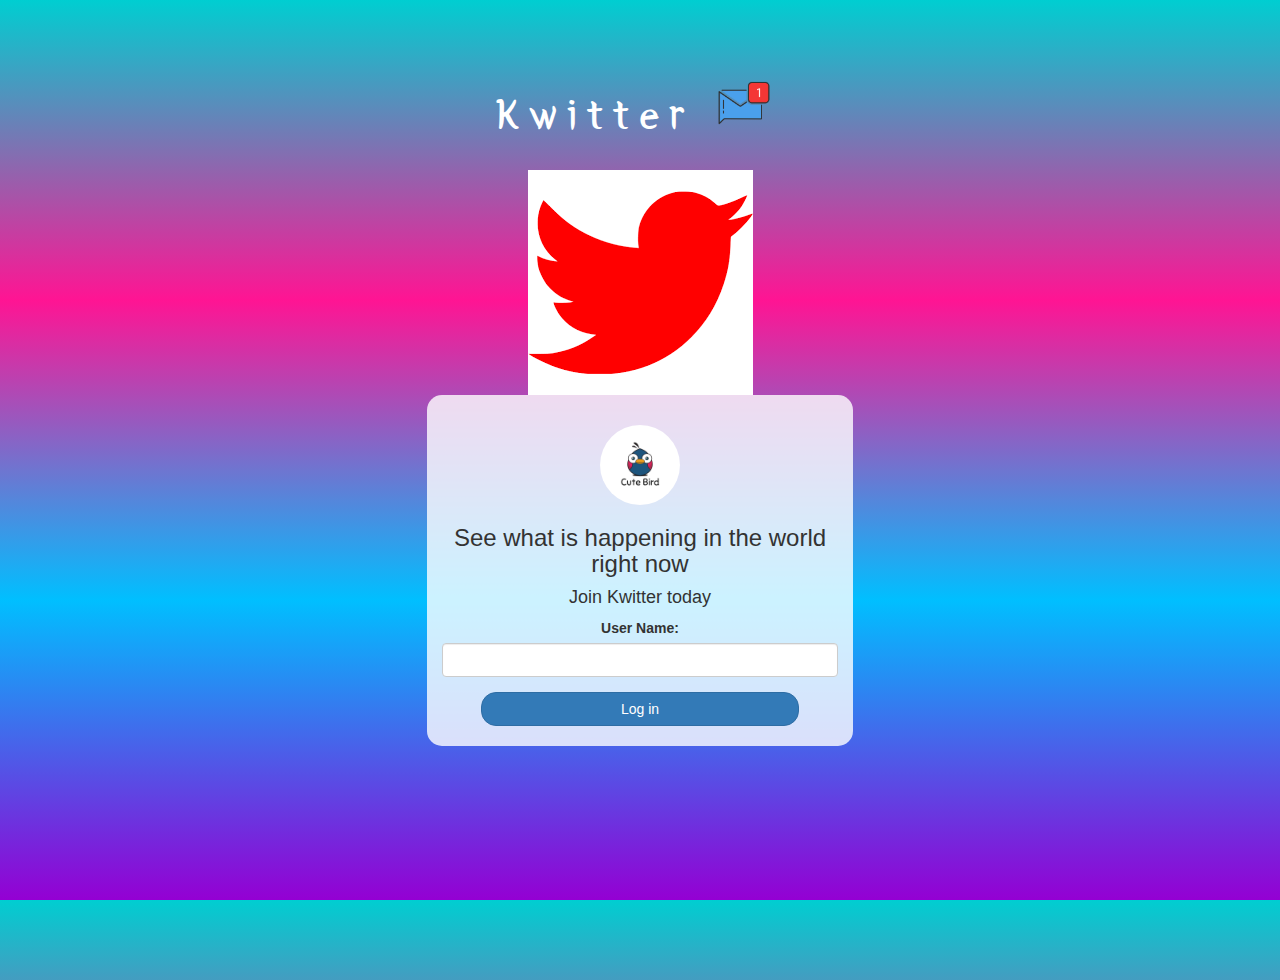
<file: index.html>
<!DOCTYPE html>
<html>
<head>
	<title>Kwitter</title>
<link href="https://fonts.googleapis.com/css?family=Yeon+Sung&display=swap" rel="stylesheet"><meta name="viewport" content="width=device-width, initial-scale=1">

<link rel="stylesheet" href="https://maxcdn.bootstrapcdn.com/bootstrap/3.4.0/css/bootstrap.min.css">
<script src="https://ajax.googleapis.com/ajax/libs/jquery/3.4.1/jquery.min.js"></script>
<script src="https://maxcdn.bootstrapcdn.com/bootstrap/3.4.0/js/bootstrap.min.js"></script>

<link rel="stylesheet" type="text/css" href="style.css">
<script src="kwitter.js"></script>
</head>
<body>
<center>
	<h1 class="header">	
		Kwitter	<sup>
	<img src="m2.png">
	</sup>
</h1>
<img src="download.png" >
	<div class="col-lg-4 col-md-6 col-sm-6 col-xs-11 login_div">
	<img src="logo.png" class="logo">
		<h3 >See what is happening in the world right now</h3>
		<h4 >Join Kwitter today</h4>
		<div class="form-group">
		  <label >User Name:</label>
<input type="text" id="user_name" class="form-control">
		</div>
		
		<button id="login_button" onclick="addUser()" class="btn btn-primary">Log in</button>
		<br><br>
	</div>
</center>
</body>
</html>
</file>
<file: style.css>
html, body
{
  height: 100%;
  margin: 0;
}

body
{
background-image: linear-gradient(darkturquoise,deeppink,deepskyblue,darkviolet);

}

.header
{
	color: white;font-family: 'Yeon Sung';font-size: 45px;letter-spacing: 10px;margin-top: 80px;
}
.header img
{
	width: 80px;margin-left: -15px;
}

.login_div
{
	background: rgba(255,255,255,0.8);float: none;border-radius: 15px;
}

.logo
{
	width: 80px;margin-top: 30px;border-radius: 40px;
}

#login_button
{
	width: 80%;border-radius: 15px;
}

.room_name
{
	cursor: pointer;
	font-size: 20px;
}


#logout
{
	padding:10px;
	border-color:darkturquoise;
	font-size: 20px; float: right;
}


#output
{
	padding: 10px; width:80%;background: rgba(255,255,255,0.8);border-radius: 15px;
}

.input_div_room_page
{
	width: 80%;
}

.input_div label
{
	color: white;font-size: 20px;
}


.input_div_message_page
{
	position: fixed;bottom: 0px;width: 100%;background: rgba(255,255,255,0.8);
}
.input_div_message_page label
{
	color: black;
}
.input_div_message_page #msg
{
	width: 80%;
}
.input_div_message_page button
{
	margin-top: 15px;
	width: 50%; 
}
.color_white
{
	color: white
}

.user_tick
{
	width:20px;
}
.message_h4
{
	padding-left:5px;color:grey;
}
</file>
